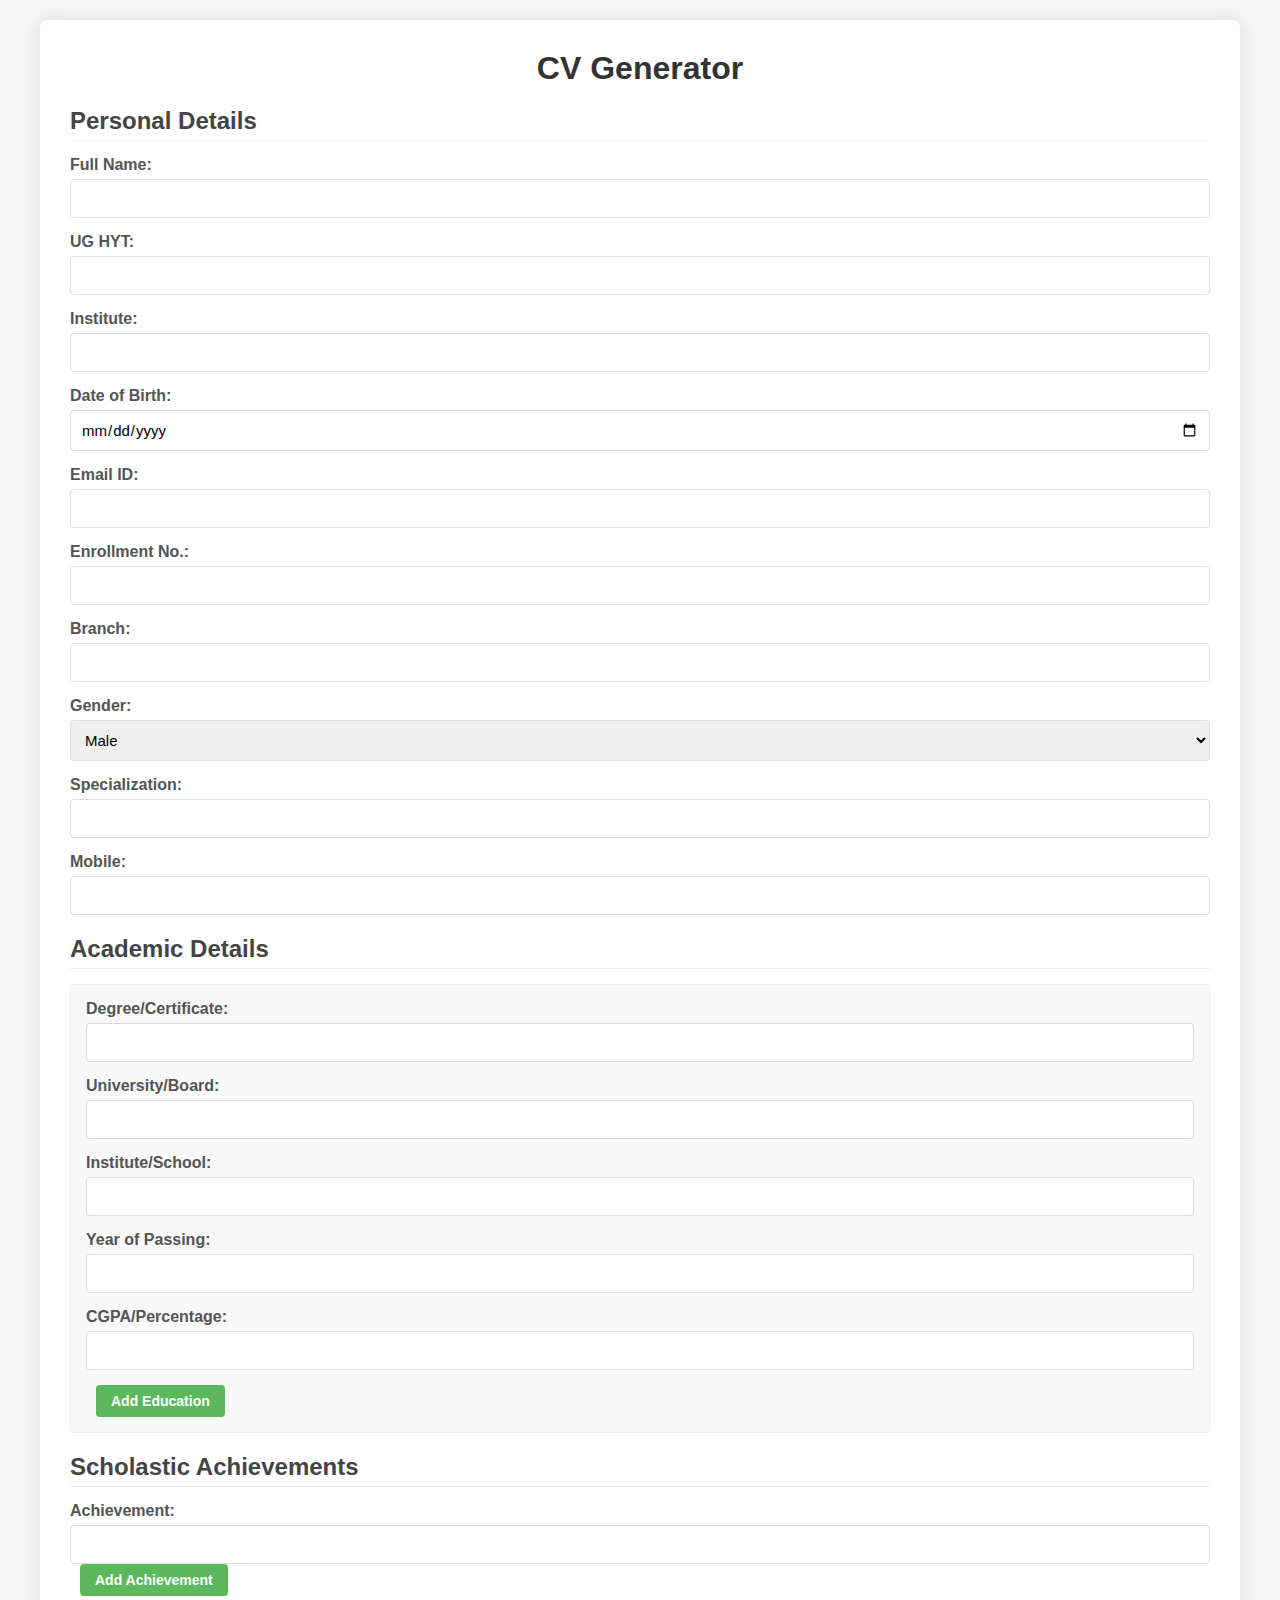
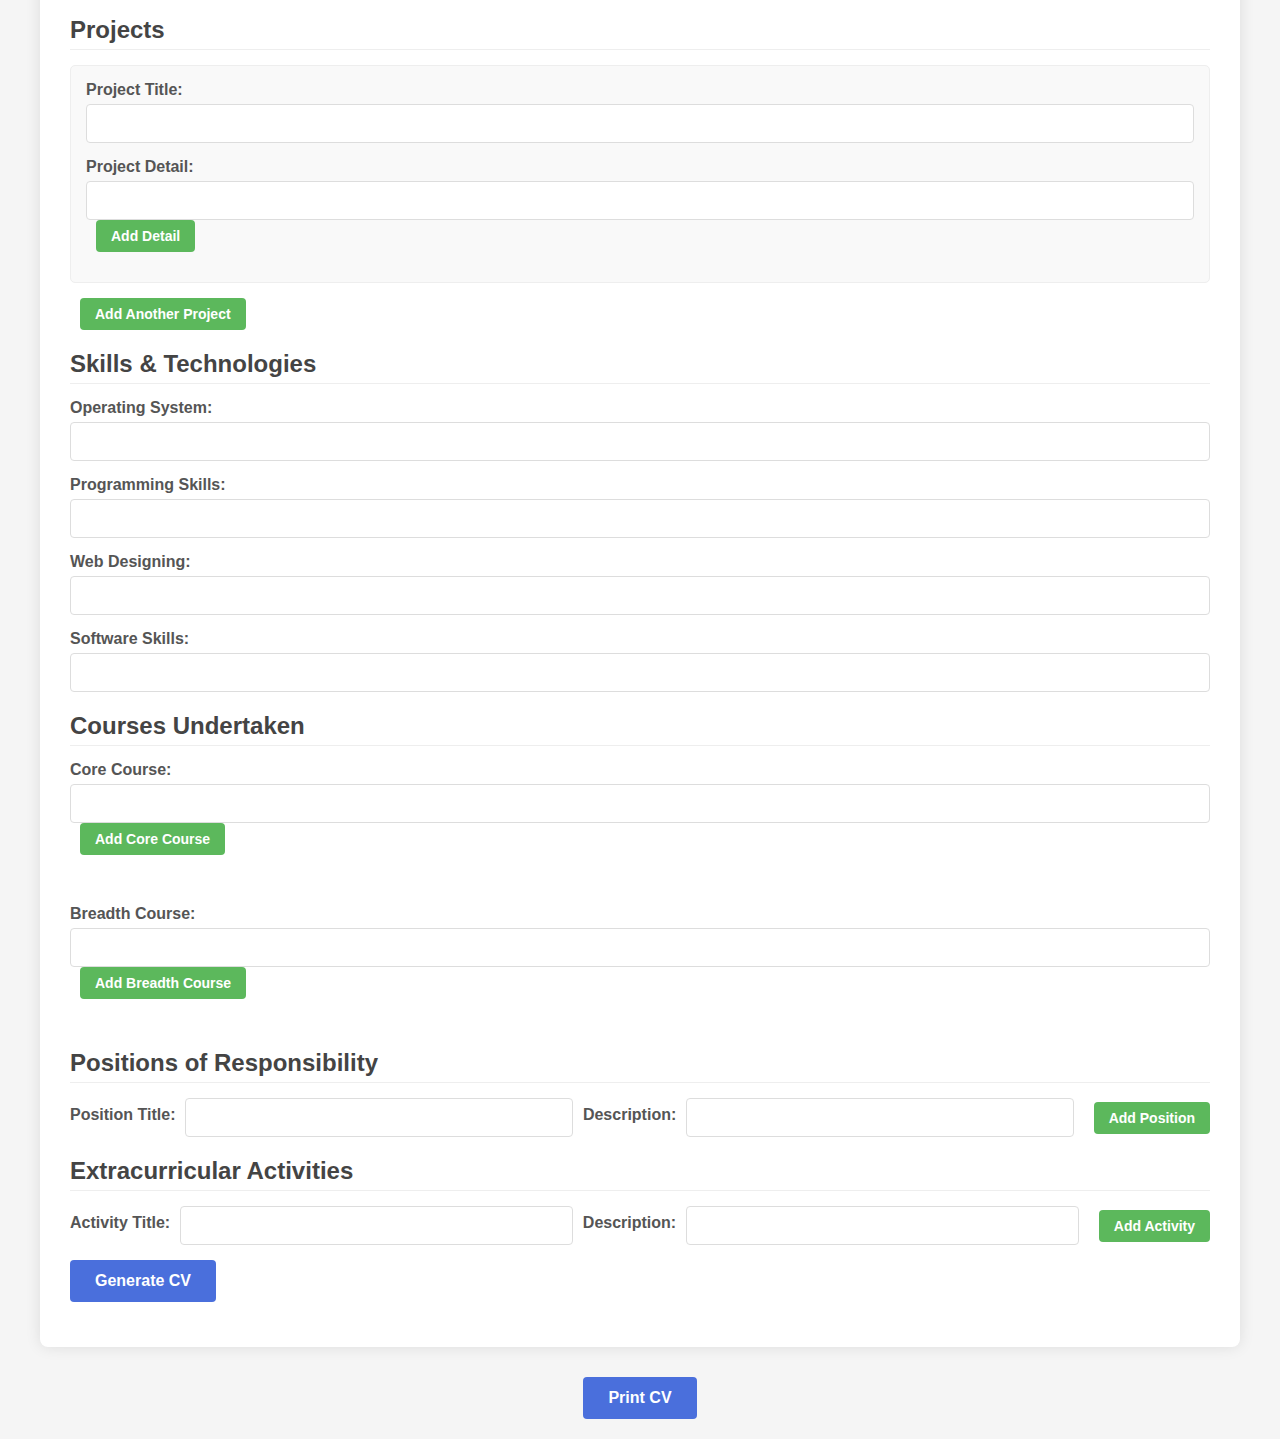
<file: TEMPLATES/index.html>
<!DOCTYPE html>
<html lang="en">
<head>
    <meta charset="UTF-8">
    <meta name="viewport" content="width=device-width, initial-scale=1.0">
    <title>CV Generator</title>
    <link rel="stylesheet" href="styles.css">
</head>
<body>
    <div class="container">
        <div class="form-container">
            <h1>CV Generator</h1>
            <form id="cv-form" action="/form" method="POST">
                <h2>Personal Details</h2>
                <div class="form-group">
                    <label for="fullName">Full Name:</label>
                    <input type="text" id="fullName" name="fullName" required>
                    <div class="error-message" id="fullName-error"></div>
                </div>
                <div class="form-group">
                    <label for="ugHty">UG HYT:</label>
                    <input type="text" id="ugHty" name="ugHty">
                    <div class="error-message" id="ugHty-error"></div>
                </div>
                <div class="form-group">
                    <label for="institute">Institute:</label>
                    <input type="text" id="institute" name="institute">
                    <div class="error-message" id="institute-error"></div>
                </div>
                <div class="form-group">
                    <label for="dob">Date of Birth:</label>
                    <input type="date" id="dob" name="dob">
                    <div class="error-message" id="dob-error"></div>
                </div>
                <div class="form-group">
                    <label for="email">Email ID:</label>
                    <input type="email" id="email" name="email" required>
                    <div class="error-message" id="email-error"></div>
                </div>
                <div class="form-group">
                    <label for="enrollmentNo">Enrollment No.:</label>
                    <input type="text" id="enrollmentNo" name="enrollmentNo">
                    <div class="error-message" id="enrollmentNo-error"></div>
                </div>
                <div class="form-group">
                    <label for="branch">Branch:</label>
                    <input type="text" id="branch" name="branch">
                    <div class="error-message" id="branch-error"></div>
                </div>
                <div class="form-group">
                    <label for="gender">Gender:</label>
                    <select id="gender" name="gender">
                        <option value="Male">Male</option>
                        <option value="Female">Female</option>
                        <option value="Other">Other</option>
                    </select>
                    <div class="error-message" id="gender-error"></div>
                </div>
                <div class="form-group">
                    <label for="specialization">Specialization:</label>
                    <input type="text" id="specialization" name="specialization">
                    <div class="error-message" id="specialization-error"></div>
                </div>
                <div class="form-group">
                    <label for="mobile">Mobile:</label>
                    <input type="tel" id="mobile" name="mobile">
                    <div class="error-message" id="mobile-error"></div>
                </div>

                <h2>Academic Details</h2>
                <div id="education-container">
                    <div class="education-entry">
                        <div class="form-group">
                            <label for="degree">Degree/Certificate:</label>
                            <input type="text" id="degree" name="degree">
                        </div>
                        <div class="form-group">
                            <label for="university">University/Board:</label>
                            <input type="text" id="university" name="university">
                        </div>
                        <div class="form-group">
                            <label for="institute">Institute/School:</label>
                            <input type="text" id="institute" name="institute">
                        </div>
                        <div class="form-group">
                            <label for="year">Year of Passing:</label>
                            <input type="number" id="year" name="year">
                        </div>
                        <div class="form-group">
                            <label for="percentage">CGPA/Percentage:</label>
                            <input type="text" id="percentage" name="percentage">
                        </div>
                        <button type="button" class="add-btn" id="add-education">Add Education</button>
                    </div>
                    <div id="added-education"></div>
                </div>

                <h2>Scholastic Achievements</h2>
                <div id="achievements-container">
                    <div class="form-group achievement-entry">
                        <label for="achievement">Achievement:</label>
                        <input type="text" id="achievement" name="achievement">
                        <button type="button" class="add-btn" id="add-achievement">Add Achievement</button>
                    </div>
                    <div id="added-achievements"></div>
                </div>

                <h2>Projects</h2>
                <div id="projects-container">
                    <div class="project-entry">
                        <div class="form-group">
                            <label for="projectTitle">Project Title:</label>
                            <input type="text" id="projectTitle" name="projectTitle">
                        </div>
                        <div class="form-group">
                            <label for="projectDetail">Project Detail:</label>
                            <input type="text" id="projectDetail" name="projectDetail">
                            <button type="button" class="add-btn" id="add-project-detail">Add Detail</button>
                        </div>
                        <div id="added-project-details"></div>
                    </div>
                    <button type="button" class="add-btn" id="add-project">Add Another Project</button>
                    <div id="added-projects"></div>
                </div>

                <h2>Skills & Technologies</h2>
                <div class="form-group">
                    <label for="os">Operating System:</label>
                    <input type="text" id="os" name="os">
                </div>
                <div class="form-group">
                    <label for="programmingSkills">Programming Skills:</label>
                    <input type="text" id="programmingSkills" name="programmingSkills">
                </div>
                <div class="form-group">
                    <label for="webDesigning">Web Designing:</label>
                    <input type="text" id="webDesigning" name="webDesigning">
                </div>
                <div class="form-group">
                    <label for="softwareSkills">Software Skills:</label>
                    <input type="text" id="softwareSkills" name="softwareSkills">
                </div>

                <h2>Courses Undertaken</h2>
                <div class="courses-container">
                    <div class="form-group">
                        <label for="coreCourse">Core Course:</label>
                        <input type="text" id="coreCourse" name="coreCourse">
                        <button type="button" class="add-btn" id="add-core-course">Add Core Course</button>
                        <div id="added-core-courses"></div>
                    </div>
                    <div class="form-group">
                        <label for="breadthCourse">Breadth Course:</label>
                        <input type="text" id="breadthCourse" name="breadthCourse">
                        <button type="button" class="add-btn" id="add-breadth-course">Add Breadth Course</button>
                        <div id="added-breadth-courses"></div>
                    </div>
                </div>

                <h2>Positions of Responsibility</h2>
                <div id="responsibilities-container">
                    <div class="form-group responsibility-entry">
                        <label for="responsibility-title">Position Title:</label>
                        <input type="text" id="responsibility-title" name="responsibility-title">
                        <label for="responsibility-desc">Description:</label>
                        <input type="text" id="responsibility-desc" name="responsibility-desc">
                        <button type="button" class="add-btn" id="add-responsibility">Add Position</button>
                    </div>
                    <div id="added-responsibilities"></div>
                </div>

                <h2>Extracurricular Activities</h2>
                <div id="activities-container">
                    <div class="form-group activity-entry">
                        <label for="activity-title">Activity Title:</label>
                        <input type="text" id="activity-title" name="activity-title">
                        <label for="activity-desc">Description:</label>
                        <input type="text" id="activity-desc" name="activity-desc">
                        <button type="button" class="add-btn" id="add-activity">Add Activity</button>
                    </div>
                    <div id="added-activities"></div>
                </div>

                <div class="form-group">
                    <button type="button" id="generate-cv">Generate CV</button>
                </div>
            </form>
        </div>

        <div class="cv-container" id="cv-template">
            <div class="cv-header">
                <div class="logo-section">
                    <div class="logo-placeholder">
                        <img src="./logo.png" alt="University Logo">
                    </div>
                    <div class="personal-details">
                        <h1 id="cv-fullName"></h1>
                        <p id="cv-ugHty"></p>
                        <p id="cv-institute"></p>
                        <p id="cv-dob"></p>
                        <p id="cv-email"></p>
                    </div>
                </div>
                <div class="enrollment-details">
                    <p id="cv-enrollmentNo"></p>
                    <p id="cv-branch"></p>
                    <p id="cv-gender"></p>
                    <p id="cv-specialization"></p>
                    <p id="cv-mobile"></p>
                </div>
            </div>

            <div class="cv-section">
                <h2 class="section-title">Academic Details</h2>
                <table class="academic-table">
                    <thead>
                        <tr>
                            <th>Degree / Certificate</th>
                            <th>University / Board</th>
                            <th>Institute / School</th>
                            <th>Year of Passing</th>
                            <th>CGPA / Percentage</th>
                        </tr>
                    </thead>
                    <tbody>
                        <!-- Education entries will be added dynamically -->
                    </tbody>
                </table>
            </div>

            <div class="cv-section">
                <h2 class="section-title">Scholastic Achievement:</h2>
                <ul id="cv-achievements-list">
                </ul>
            </div>

            <div class="cv-section">
                <h2 class="section-title">Projects</h2>
                <h3 id="cv-projectTitle"></h3>
                <ul id="cv-projectDetails-list">
                </ul>
            </div>

            <div class="cv-section">
                <h2 class="section-title">Platforms, Languages, Technologies & Tools Worked</h2>
                <ul class="skills-list">
                    <li><strong>Operating System:</strong> <span id="cv-os"></span></li>
                    <li><strong>Programming Skills:</strong> <span id="cv-programmingSkills"></span></li>
                    <li><strong>Web Designing:</strong> <span id="cv-webDesigning"></span></li>
                    <li><strong>Software Skills:</strong> <span id="cv-softwareSkills"></span></li>
                </ul>
            </div>

            <div class="cv-section">
                <h2 class="section-title">Courses Undertaken</h2>
                <div class="courses-grid">
                    <div class="core-courses">
                        <h3>Core</h3>
                        <ul id="cv-coreCourses-list">
                        </ul>
                    </div>
                    <div class="breadth-courses">
                        <h3>Breadth</h3>
                        <ul id="cv-breadthCourses-list">
                        </ul>
                    </div>
                </div>
            </div>

            <div class="cv-section">
                <h2 class="section-title">Positions of Responsibility</h2>
                <ul id="cv-responsibilities-list">
                </ul>
            </div>

            <div class="cv-section">
                <h2 class="section-title">Extracurricular Activities</h2>
                <ul id="cv-activities-list">
                </ul>
            </div>
        </div>

        <div class="button-container">
            <button id="print-cv">Print CV</button>
        </div>
    </div>

    <script type="module" src="main.js"></script>
</body>
</html>
</file>
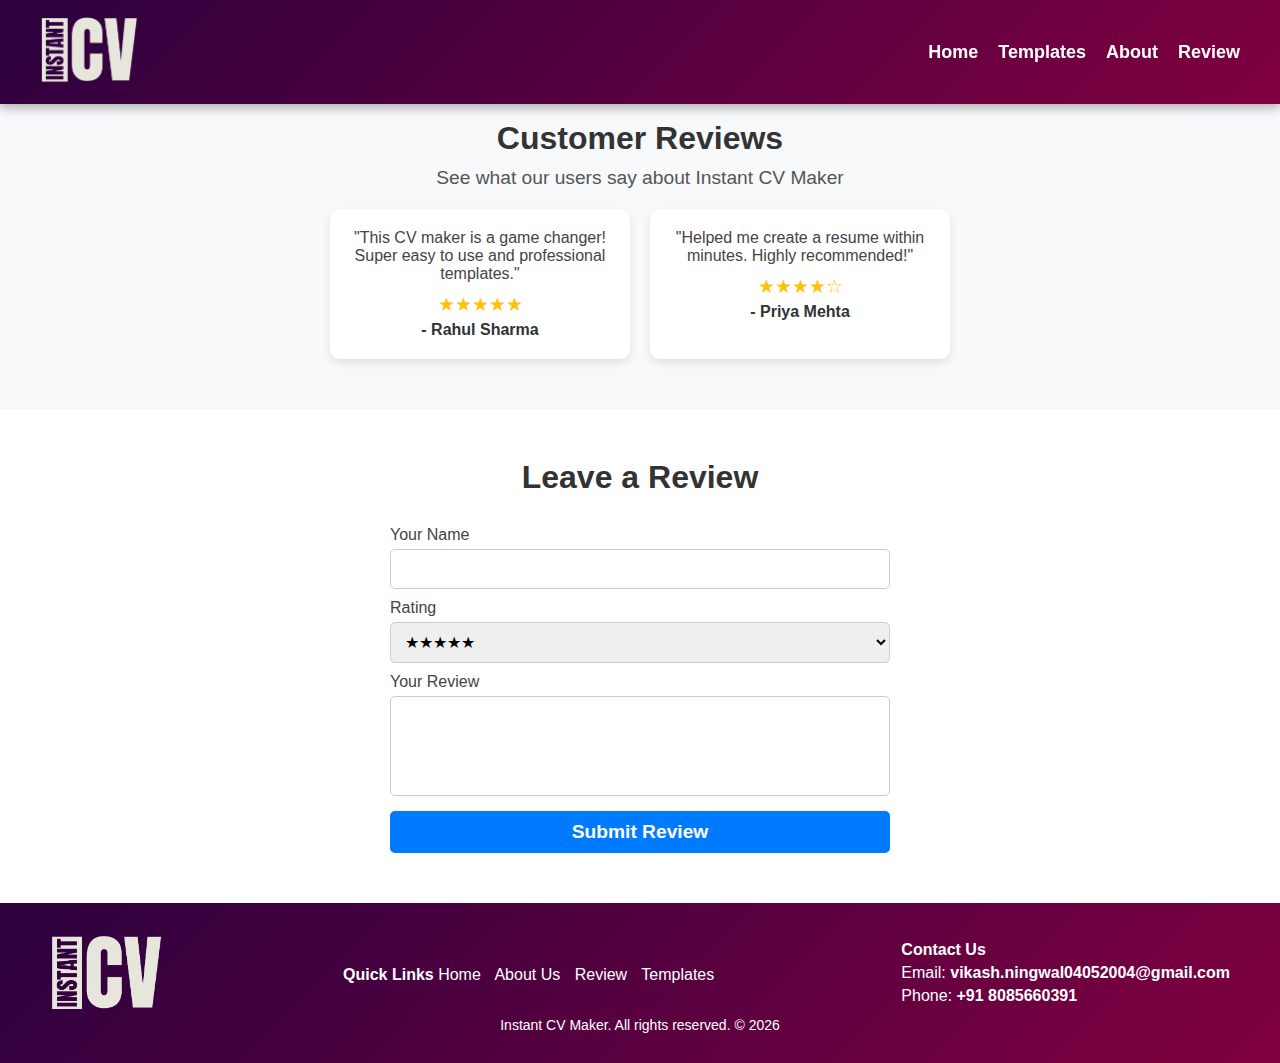
<file: Review.html>
<!DOCTYPE html>
<html lang="en">

<head>
    <meta charset="UTF-8">
    <meta name="viewport" content="width=device-width, initial-scale=1.0">
    <title>Review - INSTANT CV MAKER</title>
    <link rel="stylesheet" href="https://cdnjs.cloudflare.com/ajax/libs/font-awesome/6.5.1/css/all.min.css">
    <link rel="stylesheet" href="./Style.css">
    <style>
        .review-section {
            text-align: center;
            padding: 50px 20px;
            background-color: #f8f9fa;
        }

        .review-section h2 {
            font-size: 2em;
            margin-bottom: 10px;
            color: #333;
        }

        .review-section p {
            font-size: 1.2em;
            margin-bottom: 20px;
            color: #555;
        }

        .reviews-container {
            display: flex;
            justify-content: center;
            flex-wrap: wrap;
            gap: 20px;
        }

        .review-card {
            background: #fff;
            padding: 20px;
            border-radius: 10px;
            box-shadow: 0px 4px 10px rgba(0, 0, 0, 0.1);
            max-width: 300px;
            text-align: center;
        }

        .review-card p {
            font-size: 1em;
            color: #444;
            margin-bottom: 10px;
        }

        .stars {
            color: #ffc107;
            font-size: 1.2em;
        }

        .review-card h4 {
            font-size: 1em;
            color: #333;
            margin-top: 5px;
        }

        .review-form {
            text-align: center;
            padding: 50px 20px;
            background: #fff;
        }

        .review-form h2 {
            font-size: 2em;
            margin-bottom: 20px;
            color: #333;
        }

        .review-form form {
            max-width: 500px;
            margin: 0 auto;
            text-align: left;
            display: flex;
            flex-direction: column;
        }

        .review-form label {
            font-size: 1em;
            margin-top: 10px;
            color: #444;
        }

        .review-form input,
        .review-form select,
        .review-form textarea {
            width: 100%;
            padding: 10px;
            margin-top: 5px;
            border: 1px solid #ccc;
            border-radius: 5px;
            font-size: 1em;
        }

        .review-form textarea {
            height: 100px;
            resize: none;
        }

        .review-form .btn {
            margin-top: 15px;
            padding: 10px;
            background: #007bff;
            color: #fff;
            border: none;
            cursor: pointer;
            font-size: 1.2em;
            border-radius: 5px;
        }

        .review-form .btn:hover {
            background: #0056b3;
        }
    </style>
</head>

<body>
    <nav class="navbar">
        <div class="navbar-logo">
            <img src="./Media_Content/Logo/image-removebg-preview[1].png" alt="Instant CV Logo">
        </div>
        <ul class="nav-links">
            <li><a href="./index.html">Home</a></li>
            <li><a href="./Templates.html">Templates</a></li>
            <li><a href="./About1.html">About</a></li>
            <li><a href="./Review.html">Review</a></li>
        </ul>
    </nav>

    <section class="review-section">
        <h2>Customer Reviews</h2>
        <p>See what our users say about Instant CV Maker</p>
        
        <div class="reviews-container">
            <div class="review-card">
                <p>"This CV maker is a game changer! Super easy to use and professional templates."</p>
                <span class="stars">★★★★★</span>
                <h4>- Rahul Sharma</h4>
            </div>
            <div class="review-card">
                <p>"Helped me create a resume within minutes. Highly recommended!"</p>
                <span class="stars">★★★★☆</span>
                <h4>- Priya Mehta</h4>
            </div>
        </div>
    </section>

    <section class="review-form">
        <h2>Leave a Review</h2>
        <form action="#" method="POST">
            <label for="name">Your Name</label>
            <input type="text" id="name" name="name" required>
            
            <label for="rating">Rating</label>
            <select id="rating" name="rating" required>
                <option value="5">★★★★★</option>
                <option value="4">★★★★☆</option>
                <option value="3">★★★☆☆</option>
                <option value="2">★★☆☆☆</option>
                <option value="1">★☆☆☆☆</option>
            </select>
            
            <label for="review">Your Review</label>
            <textarea id="review" name="review" required></textarea>
            
            <button type="submit" class="btn">Submit Review</button>
        </form>
    </section>

    <footer class="footer">
        <div class="footer-container">
            <div class="footer-logo">
                <img src="./Media_Content/Logo/image-removebg-preview[1].png" alt="Instant CV Logo">
            </div>
            <div class="footer-links">
                <strong>Quick Links</strong>
                <a href="./index.html">Home</a>
                <a href="./About1.html">About Us</a>
                <a href="./Review.html">Review</a>
                <a href="./Templates.html">Templates</a>
            </div>
            <div class="footer-contact">
                <strong>Contact Us</strong>
                <p>Email: <a href="mailto:vikash.ningwal04052004@gmail.com">vikash.ningwal04052004@gmail.com</a></p>
                <p>Phone: <a href="tel:+918085660391">+91 8085660391</a></p>
            </div>
        </div>
        <div class="footer-bottom">
            Instant CV Maker. All rights reserved. &copy; <span id="year"></span>
        </div>
    </footer>

    <script>
        document.getElementById("year").textContent = new Date().getFullYear();
    </script>
</body>

</html>
</file>
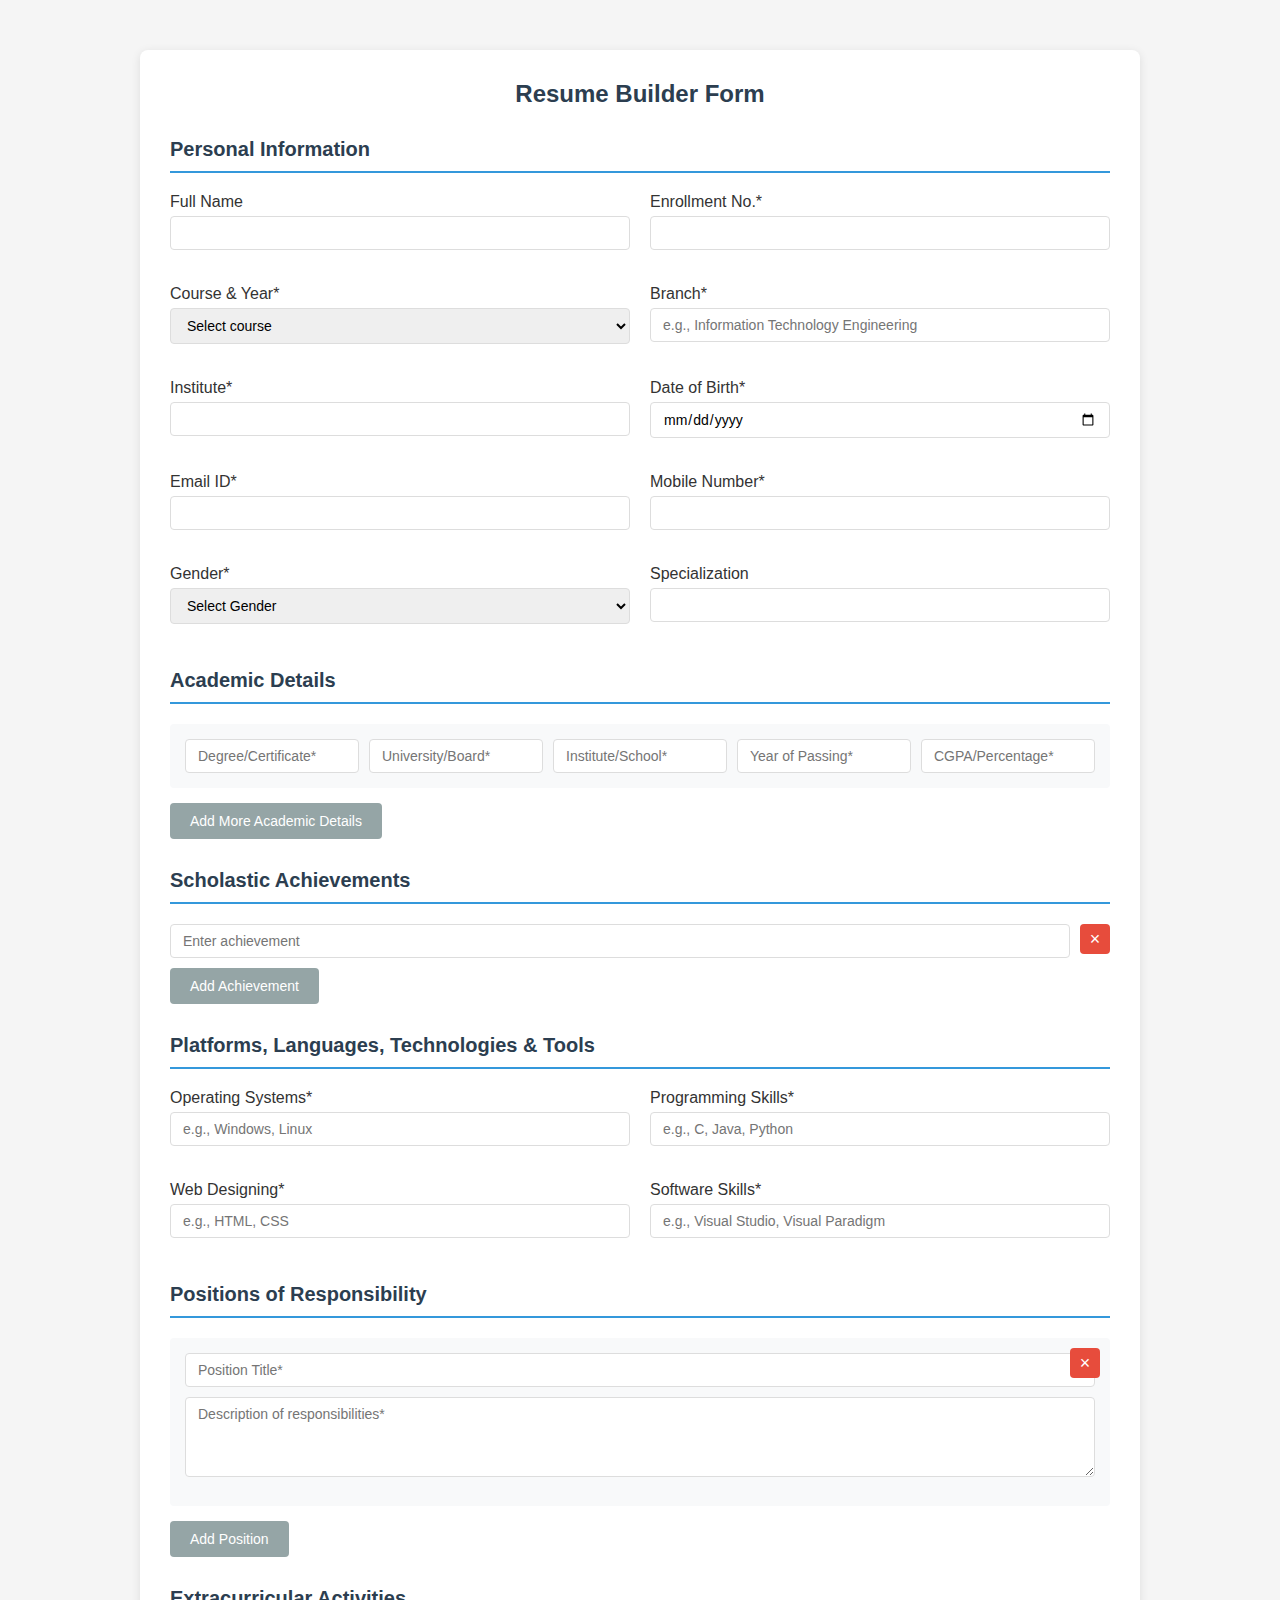
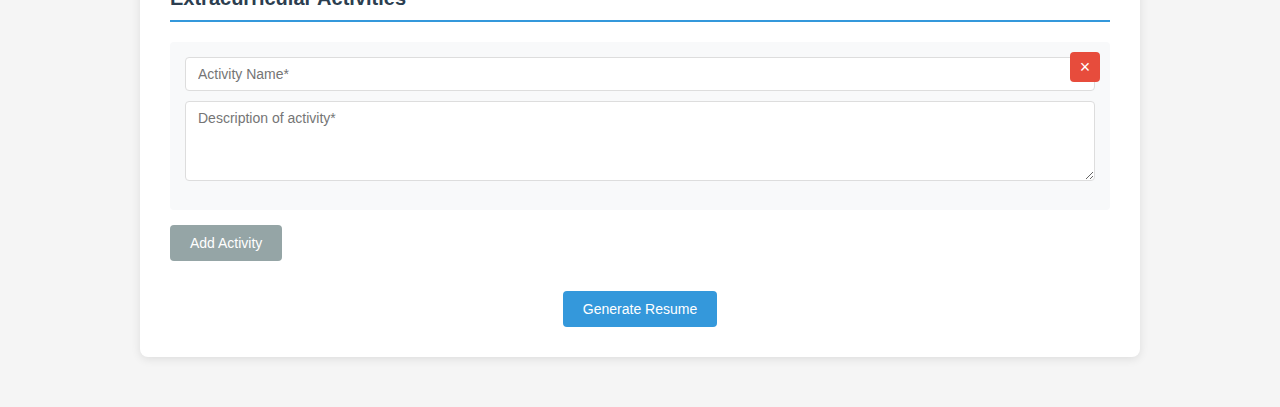
<file: Form_Page/Form.html>
<!DOCTYPE html>
<html lang="en">

<head>
    <meta charset="UTF-8">
    <meta name="viewport" content="width=device-width, initial-scale=1.0">
    <title>Resume Builder Form</title>
    <link rel="stylesheet" href="./style.css">
    <link rel="script" href="./script_form.js">
</head>

<body>
    <div class="form-container">
        <h1 class="form-title">Resume Builder Form</h1>
        <form id="resumeForm" onsubmit="saveFormData(event)">
            
            <!-- Personal Information -->
            <div class="form-section">
                <h2 class="section-title">Personal Information</h2>
                <div class="form-grid">
                    <div class="form-group">
                        <label for="name">Full Name</label>
                        <input type="text" id="name" name="name" required>
                    </div>
                    <div class="form-group">
                        <label for="enrollment">Enrollment No.*</label>
                        <input type="text" id="enrollment" name="enrollment" required>
                    </div>
                    <div class="form-group">
                        <label for="course">Course & Year*</label>
                        <select id="course" name="course" required>
                            <option value="">Select course</option>
                            <option value="UG I Yr.">UG I Yr.</option>
                            <option value="UG II Yr.">UG II Yr.</option>
                            <option value="UG III Yr.">UG III Yr.</option>
                            <option value="UG IV Yr.">UG IV Yr.</option>
                            <option value="PG I Yr.">PG I Yr.</option>
                            <option value="PG II Yr.">PG II Yr.</option>
                            <option value="Other">Other</option>
                        </select>
                    </div>
                    <div class="form-group">
                        <label for="branch">Branch*</label>
                        <input type="text" id="branch" name="branch" placeholder="e.g., Information Technology Engineering" required>
                    </div>
                    <div class="form-group">
                        <label for="institute">Institute*</label>
                        <input type="text" id="institute" name="institute" required>
                    </div>
                    <div class="form-group">
                        <label for="dob">Date of Birth*</label>
                        <input type="date" id="dob" name="dob" required>
                    </div>
                    <div class="form-group">
                        <label for="email">Email ID*</label>
                        <input type="email" id="email" name="email" required>
                    </div>
                    <div class="form-group">
                        <label for="mobile">Mobile Number*</label>
                        <input type="tel" id="mobile" name="mobile" pattern="[0-9]{10}" required>
                    </div>
                    <div class="form-group">
                        <label for="gender">Gender*</label>
                        <select id="gender" name="gender" required>
                            <option value="">Select Gender</option>
                            <option value="Male">Male</option>
                            <option value="Female">Female</option>
                            <option value="Other">Other</option>
                        </select>
                    </div>
                    <div class="form-group">
                        <label for="specialization">Specialization</label>
                        <input type="text" id="specialization" name="specialization">
                    </div>
                </div>
            </div>
            
            <!-- Academic Details -->
            <div class="form-section">
                <h2 class="section-title">Academic Details</h2>
                <div id="academic-container">
                    <div class="academic-entry">
                        <input type="text" placeholder="Degree/Certificate*" name="degree[]" required>
                        <input type="text" placeholder="University/Board*" name="university[]" required>
                        <input type="text" placeholder="Institute/School*" name="institute[]" required>
                        <input type="text" placeholder="Year of Passing*" name="year[]" required>
                        <input type="text" placeholder="CGPA/Percentage*" name="percentage[]" required>
                    </div>
                </div>
                <button type="button" class="btn-secondary" onclick="addAcademicEntry()">Add More Academic Details</button>
            </div>
            
            <!-- Scholastic Achievements -->
            <div class="form-section">
                <h2 class="section-title">Scholastic Achievements</h2>
                <div id="achievements-container">
                    <div class="achievement-entry">
                        <input type="text" name="achievements[]" placeholder="Enter achievement" required>
                        <button type="button" class="remove-btn" onclick="removeEntry(this)">×</button>
                    </div>
                </div>
                <button type="button" class="btn-secondary" onclick="addNewEntry('achievements-container', 'achievement-entry')">Add Achievement</button>
            </div>
            
            <!-- Skills Section -->
            <div class="form-section">
                <h2 class="section-title">Platforms, Languages, Technologies & Tools</h2>
                <div class="skills-grid">
                    <div class="form-group">
                        <label>Operating Systems*</label>
                        <input type="text" name="operatingSystems" placeholder="e.g., Windows, Linux" required>
                    </div>
                    <div class="form-group">
                        <label>Programming Skills*</label>
                        <input type="text" name="programmingSkills" placeholder="e.g., C, Java, Python" required>
                    </div>
                    <div class="form-group">
                        <label>Web Designing*</label>
                        <input type="text" name="webDesigning" placeholder="e.g., HTML, CSS" required>
                    </div>
                    <div class="form-group">
                        <label>Software Skills*</label>
                        <input type="text" name="softwareSkills" placeholder="e.g., Visual Studio, Visual Paradigm" required>
                    </div>
                </div>
            </div>
             <!-- Positions of Responsibility Section -->
             <div class="form-section">
                <h2 class="section-title">Positions of Responsibility</h2>
                <div id="positions-container">
                    <div class="position-entry">
                        <div class="form-group">
                            <input type="text" name="positionTitle[]" placeholder="Position Title*" required>
                        </div>
                        <div class="form-group">
                            <textarea name="positionDescription[]" placeholder="Description of responsibilities*"
                                required></textarea>
                        </div>
                        <button type="button" class="remove-btn" onclick="removeEntry(this)">×</button>
                    </div>
                </div>
                <button type="button" class="btn-secondary"
                    onclick="addNewEntry('positions-container', 'position-entry')">
                    Add Position
                </button>
            </div>

            <!-- Extracurricular Activities Section -->
            <div class="form-section">
                <h2 class="section-title">Extracurricular Activities</h2>
                <div id="activities-container">
                    <div class="activity-entry">
                        <div class="form-group">
                            <input type="text" name="activityName[]" placeholder="Activity Name*" required>
                        </div>
                        <div class="form-group">
                            <textarea name="activityDescription[]" placeholder="Description of activity*"
                                required></textarea>
                        </div>
                        <button type="button" class="remove-btn" onclick="removeEntry(this)">×</button>
                    </div>
                </div>
                <button type="button" class="btn-secondary"
                    onclick="addNewEntry('activities-container', 'activity-entry')">
                    Add Activity
                </button>
            </div>

            <!-- Form Buttons -->
            <div class="form-buttons">
                <button type="submit" class="btn-primary">Generate Resume</button>
            </div>
        </form>
    </div>
</body>

</html>
</file>
<file: TEMPLATES/styles.css>
/* General Styles */
* {
    margin: 0;
    padding: 0;
    box-sizing: border-box;
    font-family: Arial, sans-serif;
}

body {
    background-color: #f5f5f5;
    padding: 20px;
}

.container {
    max-width: 1200px;
    margin: 0 auto;
    display: flex;
    flex-direction: column;
    gap: 30px;
}

/* Form Styles */
.form-container {
    background-color: white;
    padding: 30px;
    border-radius: 8px;
    box-shadow: 0 0 15px rgba(0, 0, 0, 0.1);
}

.form-container h1 {
    text-align: center;
    margin-bottom: 20px;
    color: #333;
}

.form-container h2 {
    margin: 20px 0 15px;
    padding-bottom: 5px;
    border-bottom: 1px solid #eee;
    color: #444;
}

.form-group {
    margin-bottom: 15px;
}

.form-group label {
    display: block;
    margin-bottom: 5px;
    font-weight: bold;
    color: #555;
}

.error-message {
    color: #dc3545;
    font-size: 14px;
    margin-top: 5px;
    display: none;
}

.form-group input.error,
.form-group select.error {
    border: 1px solid #dc3545;
    background-color: #fff8f8;
}

.form-group input,
.form-group select,
.form-group textarea {
    width: 100%;
    padding: 10px;
    border: 1px solid #ddd;
    border-radius: 4px;
    font-size: 15px;
}

.form-group textarea {
    resize: vertical;
}

.education-container,
.courses-container {
    display: grid;
    gap: 20px;
}

.education-entry {
    padding: 15px;
    background-color: #f9f9f9;
    border-radius: 4px;
    border: 1px solid #eee;
}

button {
    background-color: #4a6fdc;
    color: white;
    border: none;
    padding: 12px 25px;
    border-radius: 4px;
    cursor: pointer;
    font-size: 16px;
    font-weight: bold;
    transition: background-color 0.3s;
}

/* Add button styling */
.add-btn {
    background-color: #5cb85c;
    padding: 8px 15px;
    margin-left: 10px;
    font-size: 14px;
}

.add-btn:hover {
    background-color: #4cae4c;
}

#add-project {
    margin-top: 15px;
    display: block;
    width: fit-content;
}

button:hover {
    background-color: #3a5bb9;
}

/* Added items styling */
.added-item {
    display: flex;
    align-items: center;
    background-color: #f8f9fa;
    padding: 10px;
    margin: 5px 0;
    border-radius: 4px;
    border: 1px solid #e9ecef;
}

.added-item p {
    flex-grow: 1;
    margin: 0;
}

.delete-btn {
    background-color: #dc3545;
    color: white;
    border: none;
    padding: 5px 10px;
    border-radius: 4px;
    margin-left: 10px;
    cursor: pointer;
    font-size: 12px;
}

.delete-btn:hover {
    background-color: #c82333;
}

#added-achievements,
#added-project-details,
#added-projects,
#added-core-courses,
#added-breadth-courses,
#added-responsibilities,
#added-activities {
    margin-top: 15px;
}

.project-entry {
    background-color: #f9f9f9;
    padding: 15px;
    border-radius: 5px;
    margin-bottom: 15px;
    border: 1px solid #eee;
}

.responsibility-entry,
.activity-entry {
    display: flex;
    flex-wrap: wrap;
    gap: 10px;
    align-items: center;
}

.responsibility-entry input,
.activity-entry input {
    flex: 1;
    min-width: 200px;
}

/* CV Template Styles */
.cv-container {
    background-color: white;
    padding: 30px;
    border-radius: 8px;
    box-shadow: 0 0 15px rgba(0, 0, 0, 0.1);
    width: 100%;
    margin-bottom: 30px;
    display: none; /* Hidden by default, will be shown after generating CV */
}

.cv-header {
    display: flex;
    justify-content: space-between;
    border-bottom: 2px solid #333;
    padding-bottom: 15px;
    margin-bottom: 20px;
}

.logo-section {
    display: flex;
    gap: 20px;
}

.logo-placeholder img {
    width: 110px;
    height: auto;
}

.personal-details h1 {
    font-size: 24px;
    color: #333;
    margin-bottom: 5px;
}

.personal-details p,
.enrollment-details p {
    margin-bottom: 4px;
    font-size: 14px;
}

.cv-section {
    margin-bottom: 25px;
}

.section-title {
    font-size: 18px;
    padding-bottom: 8px;
    border-bottom: 1px solid #333;
    margin-bottom: 12px;
}

.academic-table {
    width: 100%;
    border-collapse: collapse;
    margin-top: 10px;
}

.academic-table th,
.academic-table td {
    padding: 8px;
    text-align: left;
    border: 1px solid #ddd;
    font-size: 14px;
}

.academic-table th {
    background-color: #f2f2f2;
    font-weight: bold;
}

.skills-list,
#cv-achievements-list,
#cv-projectDetails-list,
#cv-coreCourses-list,
#cv-breadthCourses-list,
#cv-responsibilities-list,
#cv-activities-list {
    padding-left: 20px;
}

.skills-list li,
#cv-achievements-list li,
#cv-projectDetails-list li,
#cv-coreCourses-list li,
#cv-breadthCourses-list li,
#cv-responsibilities-list li,
#cv-activities-list li {
    margin-bottom: 6px;
    font-size: 14px;
}

.courses-grid {
    display: grid;
    grid-template-columns: 1fr 1fr;
    gap: 30px;
}

.button-container {
    display: flex;
    justify-content: center;
}

/* Media queries for responsiveness */
@media (max-width: 768px) {
    .cv-header {
        flex-direction: column;
        gap: 15px;
    }
    
    .courses-grid {
        grid-template-columns: 1fr;
    }
}

/* Print styles */
@media print {
    .form-container,
    .button-container {
        display: none;
    }
    
    .cv-container {
        box-shadow: none;
        padding: 0;
        margin: 0;
    }
    
    body {
        background-color: white;
        padding: 0;
    }
}
</file>
<file: Style.css>
* {
    margin: 0;
    padding: 0;
    box-sizing: border-box;
    font-family: Arial, sans-serif;
}

body {
    padding-top: 70px;
}

/* Navbar Styling */
.navbar {
    
    z-index: 1000;
    position: fixed;
    top: 0;
    left: 0;
    width: 100%;
    background: linear-gradient(135deg, #2c003e, #800040);
    padding: 15px 40px;
    display: flex;
    justify-content: space-between;
    align-items: center;
    box-shadow: 0px 4px 10px rgba(0, 0, 0, 0.3);
    
}


/* Logo Styling */
.navbar-logo img {
height: 70px;
transition: transform 0.3s ease-in-out;
}

.navbar-logo img:hover {
transform: scale(1.1);
}

/* Navigation Links */
.nav-links {
display: flex;
gap: 20px;
list-style: none;
margin: 0;
padding: 0;
}

.nav-links a {
color: white;
font-size: 18px;
text-decoration: none;
font-weight: bold;
transition: color 0.3s ease-in-out, transform 0.2s ease-in-out;
}

/* Hover Effect */
.nav-links a:hover {
color: gold;
transform: scale(1.1);
}

.hero {
text-align: center;
padding: 60px 20px;
height: 80vh;
display: flex;
flex-direction: column;
align-items: center;
justify-content: center;
}



/* Logo Styling */
.hero-logo img {
width: 250px; /* Adjust size as needed */
margin-bottom: 20px;
}

/* Heading Styling */
.hero h1 {
font-family: 'Poppins', sans-serif;
font-size: 32px;
font-weight: bold;
color: #333;
margin-bottom: 15px;
}

/* Subtext Styling */
.hero p {
font-size: 18px;
color: #555;
margin-bottom: 25px;
}

/* Portfolio Button */
.btn {
display: inline-block;
background-color: #222;
color: white;
padding: 12px 24px;
font-size: 18px;
font-weight: bold;
text-decoration: none;
border-radius: 5px;
transition: background 0.3s ease-in-out, transform 0.2s ease-in-out;
}

/* Hover Effect */
.btn:hover {
background-color: #444;
transform: scale(1.05);
}

/* Responsive Design */
@media (max-width: 768px) {
.hero h1 {
font-size: 26px;
}

.hero p {
font-size: 16px;
}

.btn {
font-size: 16px;
padding: 10px 20px;
}
}

/* Section Styling */
.resume-section {
display: flex;
align-items: center;
justify-content: space-between;
padding: 60px 10%;
background: linear-gradient(to right, #f8f9fa, #e9ecef);

}

/* Text Content */
.resume-content {
flex: 1;
max-width: 50%;
}

.resume-content h2 {
font-size: 32px;
font-weight: bold;
color: #222;
line-height: 1.4;
}

.resume-content p {
font-size: 18px;
color: #555;
margin-top: 10px;
}

/* Video Container */
.resume-video {
max-width:50%;
display: flex;

}

.resume-video video {
width: 120%;
max-width: 500px;
border-radius: 8px;
box-shadow: 0 10px 20px rgba(0, 0, 0, 0.1);
}

/* Footer Styling with Gradient */
.footer {

    background: linear-gradient(135deg, #2c003e, #800040);
    /* background: linear-gradient(135deg,  #bcbcbc, #00b4db); */


    color: white;
    padding: 30px 50px;
    text-align: center;
    font-family: Arial, sans-serif;
}

.footer-container {
    display: flex;
    justify-content: space-between;
    align-items: center;
    flex-wrap: wrap;
    max-width: 1200px;
    margin: auto;
}

.footer-logo img {
    height: 80px;
    transition: transform 0.3s ease-in-out;
}

.footer-logo img:hover {
    transform: scale(1.1);
}

.footer-links, .footer-contact, .footer-social {
    text-align: left;
    font-size: 16px;
}

.footer-links a {
    color: white;
    text-decoration: none;
    margin-right: 10px;
    transition: color 0.3s ease-in-out;
}

.footer-links a:hover {
    color: #f4b400;
}

.footer-contact p {
    margin: 5px 0;
}

.footer-contact a {
    text-decoration: none;
    color: white;
    font-weight: bold;
    transition: color 0.3s ease-in-out;
}

.footer-contact a:hover {
    color: #ffcc00;
}

.social-icons {
    display: flex;
    gap: 10px;
}

.social-icons a {
    text-decoration: none;
    font-size: 20px;
    color: white;
    transition: transform 0.3s ease-in-out, color 0.3s ease-in-out;
}

.social-icons a:hover {
    transform: scale(1.2);
    color: #ffcc00;
}

.divider {
    border-bottom: 2px solid white;
    margin: 15px 0;
}

.footer-bottom {
    font-size: 14px;
}


.bg-video {
    position: fixed;
    top: 0;
    left: 0;
    width: 100vw;
    height: 100vh;
    object-fit: cover;
    z-index: -1;
}
/* About Container */
.about-container {
    position: relative;
    display: flex;
    align-items: center;
    justify-content: space-between;
    flex-wrap: wrap;
    z-index: 1;
    padding: 50px;
}

/* Left Section - Profile */
.about-left {
    background: rgba(255, 250, 250, 0.5); /* Semi-transparent background */
    padding: 30px;
    text-align: center;
    border-radius: 8px;
    flex: 1;
    max-width: 35%;
    box-shadow: 0 4px 8px rgba(0, 0, 0, 0.2);
}

.about-left img {
    width: 200px;
    border-radius: 10%;
    margin-bottom: 20px;
}

.about-left h2 {
    font-size: 24px;
    font-weight: bold;
    color: black;
}

.job-title {
    font-size: 18px;
    color: black;
    margin-bottom: 15px;
}

/* Buttons */
.btn {
    display: inline-block;
    background-color: black;
    color: #ffaa00;
    padding: 10px 20px;
    font-size: 16px;
    font-weight: bold;
    text-decoration: none;
    border-radius: 5px;
    margin-top: 10px;
    transition: background 0.3s ease-in-out, transform 0.2s ease-in-out;
}

.btn:hover {
    background-color: black;
    transform: scale(1.05);
}

/* Social Icons */
.social-icons {
    display: flex;
    justify-content: center;
    gap: 10px;
    margin-top: 15px;
}

.social-icons a {
    font-size: 30px;
    color: white;
    transition: transform 0.3s ease-in-out, color 0.3s ease-in-out;
}

.social-icons a:hover {
    transform: scale(1.2);
    color: #ffcc00;
}

/* Right Section - About Text */
.about-right {
    flex: 1;
    max-width: 60%;
    padding-left: 50px;
    padding: 20px;
    border-radius: 8px;
}

.about-right h2 {
    font-size: 32px;
    font-weight: bold;
    color: black;
    margin-bottom: 10px;
}

.about-right p {
    font-size: 18px;
    color: black;
    margin-bottom: 20px;
}

/* About Buttons */
.about-buttons {
    display: flex;
    gap: 15px;
}
    .resume-preview img {
        width: 300px;
        border-radius: 8px;
        box-shadow: 0 5px 15px rgba(0, 0, 0, 0.3);
    }
    @media (max-width: 768px) {
        .about-container {
            flex-direction: column;
            text-align: center;
        }
        .about-left, .about-right {
            max-width: 100%;
        }
        .bg-video {
            height: auto;
            min-height: 100%;
        }
       
    }
</file>
<file: Form_Page/style.css>
* {
    margin: 0;
    padding: 0;
    box-sizing: border-box;
    font-family: Arial, sans-serif;
} 

body {
    background-color: #f5f5f5;
    padding: 50px;
}

.form-container {
    max-width: 1000px;
    margin: 0 auto;
    background: white;
    padding: 30px;
    border-radius: 8px;
    box-shadow: 0 2px 10px rgba(0, 0, 0, 0.1);
}

.form-title {
    text-align: center;
    color: #2c3e50;
    margin-bottom: 30px;
    font-size: 24px;
}

.form-section {
    margin-bottom: 30px;
}

.section-title {
    color: #2c3e50;
    font-size: 20px;
    margin-bottom: 20px;
    padding-bottom: 10px;
    border-bottom: 2px solid #3498db;
}

.form-grid {
    display: grid;
    grid-template-columns: repeat(2, 1fr);
    gap: 20px;
}

.form-group {
    margin-bottom:15px;
}

label {
    display: block;
    margin-bottom: 5px;
    color: #333;
    font-weight: 500;
}

input[type="text"],
input[type="email"],
input[type="tel"],
input[type="date"],
select {
    width: 100%;
    padding: 8px 12px;
    border: 1px solid #ddd;
    border-radius: 4px;
    font-size: 14px;
}

input:focus,
select:focus {
    outline: none;
    border-color: #3498db;
    box-shadow: 0 0 5px rgba(52, 152, 219, 0.3);
}

.academic-entry {
    display: grid;
    grid-template-columns: repeat(5, 1fr);
    gap: 10px;
    margin-bottom: 15px;
    padding: 15px;
    background: #f8f9fa;
    border-radius: 4px;
}

.btn-primary,
.btn-secondary {
    padding: 10px 20px;
    border: none;
    border-radius: 4px;
    cursor: pointer;
    font-size: 14px;
    font-weight: 500;
    transition: background-color 0.3s;
}

.btn-primary {
    background: #3498db;
    color: white;
}

.btn-secondary {
    background: #95a5a6;
    color: white;
}

.btn-primary:hover {
    background: #2980b9;
}

.btn-secondary:hover {
    background: #7f8c8d;
}

.form-buttons {
    display: flex;
    gap: 10px;
    justify-content: center;
    margin-top: 30px;
}

/* Resume Page Styles */
.resume-container {
    max-width: 1000px;
    margin: 0 auto;
    background: white;
    padding: 30px;
    box-shadow: 0 2px 10px rgba(0, 0, 0, 0.1);
}



@media print {
    body {
        padding: 0;
        background: white;
    }
    .resume-container {
        box-shadow: none;
    }
    .no-print {
        display: none;
    }
}
/* Achievement and Project Entries */
.achievement-entry,
.project-point-entry,
.course-entry {
    display: flex;
    gap: 10px;
    margin-bottom: 10px;
}

.achievement-entry input,
.project-point-entry input,
.course-entry input {
    flex: 1;
}

.remove-btn {
    background: #e74c3c;
    color: white;
    border: none;
    border-radius: 4px;
    width: 30px;
    height: 30px;
    cursor: pointer;
    font-size: 18px;
    display: flex;
    align-items: center;
    justify-content: center;
}

.remove-btn:hover {
    background: #c0392b;
}

/* Skills Grid */
.skills-grid {
    display: grid;
    grid-template-columns: repeat(2, 1fr);
    gap: 20px;
}

/* Courses Grid */
.courses-grid {
    display: grid;
    grid-template-columns: repeat(2, 1fr);
    gap: 30px;
}

.courses-container h3 {
    color: #2c3e50;
    margin-bottom: 15px;
    font-size: 16px;
}

/* Resume Styles for New Sections */
.achievements-section,
.projects-section,
.skills-section,
.courses-section {
    margin-bottom: 25px;
}

.achievements-list,
.project-points {
    list-style-type: disc;
    margin-left: 20px;
    margin-top: 10px;
}

.achievements-list li,
.project-points li {
    margin-bottom: 8px;
}

.skills-table {
    width: 100%;
    margin-top: 10px;
}

.skills-table td:first-child {
    width: 200px;
    font-weight: bold;
}

.courses-columns {
    display: grid;
    grid-template-columns: 1fr 1fr;
    gap: 30px;
    margin-top: 15px;
}

.course-list {
    list-style-type: disc;
    margin-left: 20px;
}

.course-list li {
    margin-bottom: 5px;
} 
/* Positions and Activities Entries */
.position-entry,
.activity-entry {
    background: #f8f9fa;
    padding: 15px;
    border-radius: 4px;
    margin-bottom: 15px;
    position: relative;
}

.position-entry .form-group,
.activity-entry .form-group {
    margin-bottom: 10px;
}

textarea {
    width: 100%;
    padding: 8px 12px;
    border: 1px solid #ddd;
    border-radius: 4px;
    font-size: 14px;
    min-height: 80px;
    resize: vertical;
}

textarea:focus {
    outline: none;
    border-color: #3498db;
    box-shadow: 0 0 5px rgba(52, 152, 219, 0.3);
}

.position-entry .remove-btn,
.activity-entry .remove-btn {
    position: absolute;
    top: 10px;
    right: 10px;
}
/* Existing Base Styles */
* {
    margin: 0;
    padding: 0;
    box-sizing: border-box;
    font-family: Arial, sans-serif;
}

body {
    background-color: #f5f5f5;
    padding: 50px;
    min-height: 100vh;
    display: flex;
    flex-direction: column;
}
</file>
